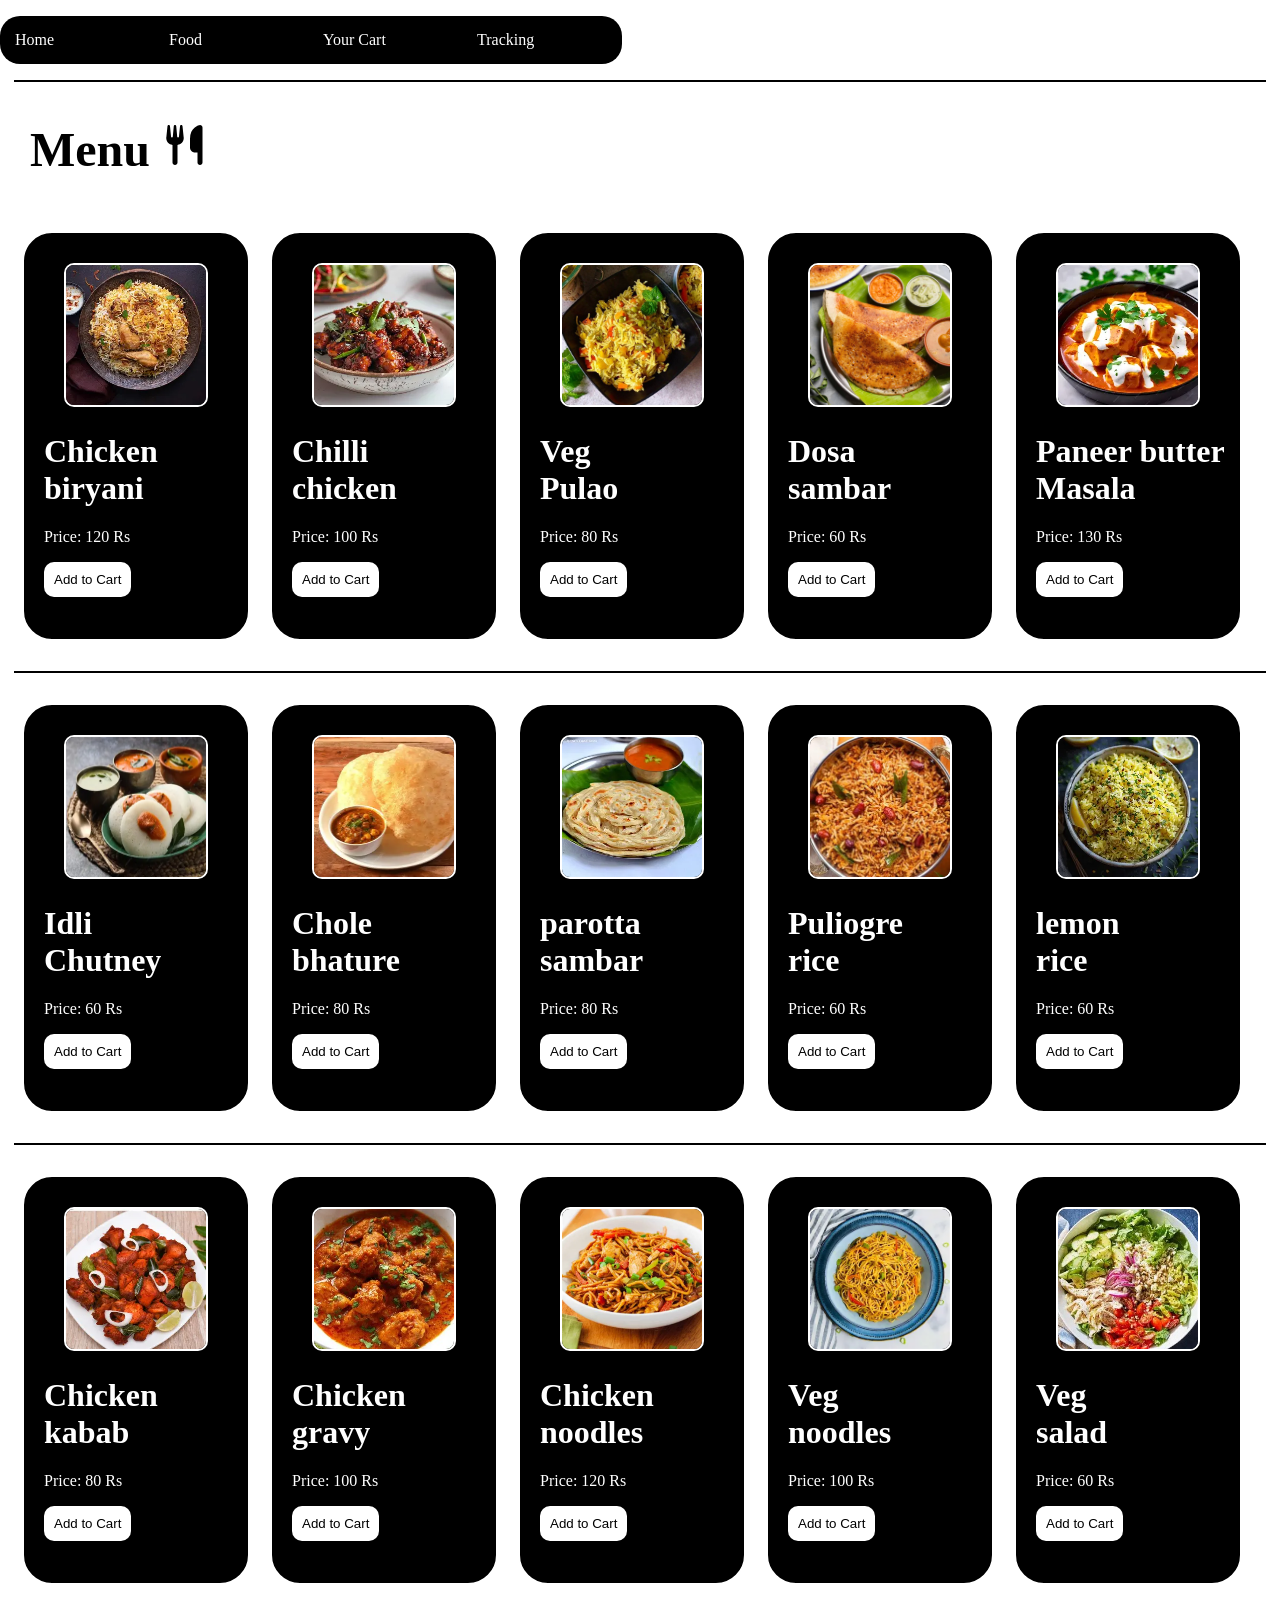
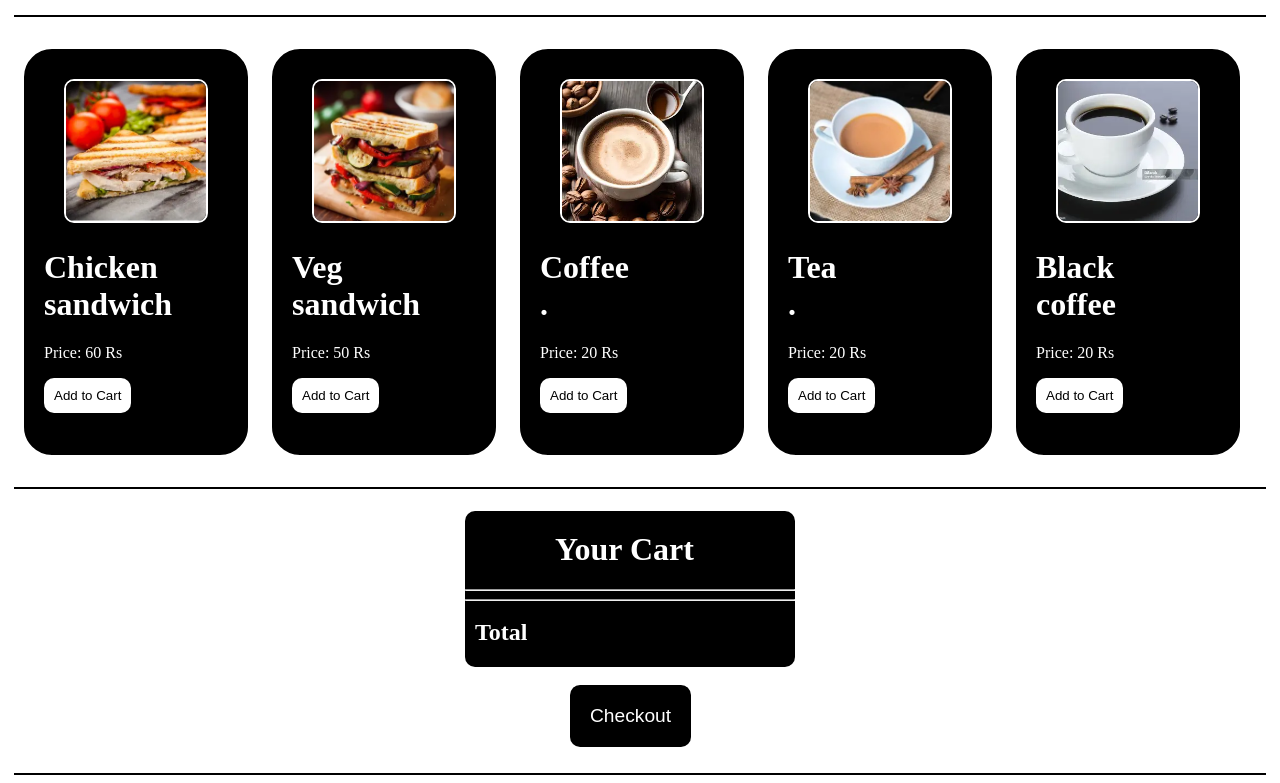
<file: food/food.html>
<!DOCTYPE html>
<html lang="en">

<head>
    <meta charset="UTF-8">
    <meta name="viewport" content="width=device-width, initial-scale=1.0">

    <link rel="stylesheet" href="food.css">

    <title>Sapthagiri Online Canteen - Food Menu</title>
</head>

<body>

    <nav id="navbar">
        <ul>
            <a href="/index.html"><li>Home</li></a>
            <a href="food.html"><li>Food</li></a>
            <a href="../cart/cart.html"><li>Your Cart</li></a>
            <a href="../track/track.html"><li>Tracking</li></a>
        </ul>
    </nav>

    <hr style="border:1px solid black; width:1250px;">

    <div id="menu">
        <h1 id="menuname">Menu</h1>
        <img src="../assets/utensils-solid-full.svg" alt="Menu" id="fork">
    </div>


    <!-- First Row -->
    <div id="toptrends">

        <div class="toptrend">
            <img src="../assets/OIP.webp" alt="Chicken biryani">
            <h1>Chicken <br> biryani</h1>
            <p>Price: 120 Rs</p>
            <button class="addbtn" onclick="addfood('Chicken biryani',120)">Add to Cart</button>
        </div>

        <div class="toptrend">
            <img src="../assets/OIP2.webp" alt="Chilli chicken">
            <h1>Chilli <br>chicken</h1>
            <p>Price: 100 Rs</p>
            <button class="addbtn" onclick="addfood('Chilli chicken',100)">Add to Cart</button>
        </div>

        <div class="toptrend">
            <img src="../assets/OIP3.jpeg" alt="Veg pulao">
            <h1>Veg <br> Pulao</h1>
            <p>Price: 80 Rs</p>
            <button class="addbtn" onclick="addfood('Veg pulao',80)">Add to Cart</button>
        </div>

        <div class="toptrend">
            <img src="../assets/OIP4.jpg" alt="Dosa sambar">
            <h1>Dosa <br> sambar</h1>
            <p>Price: 60 Rs</p>
            <button class="addbtn" onclick="addfood('Dosa sambar',60)">Add to Cart</button>
        </div>

        <div class="toptrend">
            <img src="../assets/OIP5.webp" alt="Paneer butter masala">
            <h1>Paneer butter Masala</h1>
            <p>Price: 130 Rs</p>
            <button class="addbtn" onclick="addfood('Paneer butter Masala',130)">Add to Cart</button>
        </div>

    </div>

    <hr style="border:1px solid black; width:1250px;">
    <!-- Second Row -->
    <div id="toptrends">

        <div class="toptrend">
            <img src="../assets/OIP6.webp" alt="Idli chutney">
            <h1>Idli <br> Chutney</h1>
            <p>Price: 60 Rs</p>
            <button class="addbtn" onclick="addfood('Idli chutney',60)">Add to Cart</button>
        </div>

        <div class="toptrend">
            <img src="../assets/OIP7.webp" alt="Chole bhature">
            <h1>Chole <br>bhature</h1>
            <p>Price: 80 Rs</p>
            <button class="addbtn" onclick="addfood('Chole bhature',80)">Add to Cart</button>
        </div>

        <div class="toptrend">
            <img src="../assets/OIP8.webp" alt="Parotta sambar">
            <h1>parotta <br> sambar</h1>
            <p>Price: 80 Rs</p>
            <button class="addbtn" onclick="addfood('Parotta sambar',80)">Add to Cart</button>
        </div>

        <div class="toptrend">
            <img src="../assets/OIP9.jpg" alt="Puliogre rice">
            <h1>Puliogre <br> rice</h1>
            <p>Price: 60 Rs</p>
            <button class="addbtn" onclick="addfood('Puliogre rice',60)">Add to Cart</button>
        </div>

        <div class="toptrend">
            <img src="../assets/OIP10.webp" alt="Lemon rice">
            <h1>lemon <br> rice</h1>
            <p>Price: 60 Rs</p>
            <button class="addbtn" onclick="addfood('lemon rice',60)">Add to Cart</button>
        </div>

    </div>

     <hr style="border:1px solid black; width:1250px;">
    <!-- Third Row -->
    <div id="toptrends">

        <div class="toptrend">
            <img src="../assets/OIP11.webp" alt="Chicken kabab">
            <h1>Chicken <br> kabab</h1>
            <p>Price: 80 Rs</p>
            <button class="addbtn" onclick="addfood('Chicken kabab',80)">Add to Cart</button>
        </div>

        <div class="toptrend">
            <img src="../assets/OIP12.jpg" alt="Chicken gravy">
            <h1>Chicken <br>gravy</h1>
            <p>Price: 100 Rs</p>
            <button class="addbtn" onclick="addfood('Chicken gravy',100)">Add to Cart</button>
        </div>

        <div class="toptrend">
            <img src="../assets/OIP13.webp" alt="Chicken noodles">
            <h1>Chicken <br> noodles</h1>
            <p>Price: 120 Rs</p>
            <button class="addbtn" onclick="addfood('Chicken noodles',120)">Add to Cart</button>
        </div>

        <div class="toptrend">
            <img src="../assets/OIP14.webp" alt="Veg noodles">
            <h1>Veg <br> noodles</h1>
            <p>Price: 100 Rs</p>
            <button class="addbtn" onclick="addfood('Veg noodles',100)">Add to Cart</button>
        </div>

        <div class="toptrend">
            <img src="../assets/OIP15.jpg" alt="Veg salad">
            <h1>Veg <br> salad</h1>
            <p>Price: 60 Rs</p>
            <button class="addbtn" onclick="addfood('salad',60)">Add to Cart</button>
        </div>

    </div>

    <hr style="border:1px solid black; width:1250px;">

    <!-- Fourth Row -->
    <div id="toptrends">

        <div class="toptrend">
            <img src="../assets/OIP16.webp" alt="Chicken sandwich">
            <h1>Chicken <br> sandwich</h1>
            <p>Price: 60 Rs</p>
            <button class="addbtn" onclick="addfood('Chicken sandwich',60)">Add to Cart</button>
        </div>

        <div class="toptrend">
            <img src="../assets/OIP17.webp" alt="Veg sandwich">
            <h1>Veg <br>sandwich</h1>
            <p>Price: 50 Rs</p>
            <button class="addbtn" onclick="addfood('Veg sandwich',50)">Add to Cart</button>
        </div>

        <div class="toptrend">
            <img src="../assets/OIP18.webp" alt="Coffee">
            <h1>Coffee <br> .</h1>
            <p>Price: 20 Rs</p>
            <button class="addbtn" onclick="addfood('coffee',20)">Add to Cart</button>
        </div>

        <div class="toptrend">
            <img src="../assets/OIP19.jpg" alt="Tea">
            <h1>Tea <br> .</h1>
            <p>Price: 20 Rs</p>
            <button class="addbtn" onclick="addfood('tea',20)">Add to Cart</button>
        </div>

        <div class="toptrend">
            <img src="../assets/OIP20.webp" alt="Black coffee">
            <h1>Black <br> coffee</h1>
            <p>Price: 20 Rs</p>
            <button class="addbtn" onclick="addfood('black coffee',20)">Add to Cart</button>
        </div>

    </div>

    <hr style="border:1px solid black; width:1250px;">


    <div id="bill">
        <h1 id="cart">Your Cart</h1>
        <hr>
        <div id="divv">
            
        </div>
        <hr>
        <div class="food-item">
            <h2 style="margin: 0px;">Total</h2>
            <h3 id="total"></h3>
        </div>

        
    </div>
    <br>
    <a href="/cart/cart.html"><button id="checkbtn">Checkout</button></a>
    <br>
    <br>
    

    <hr style="border:1px solid black; width:1250px;">
    
    <script src="food.js"></script>

</body>
</html>
</file>
<file: food/food.css>
body{
    margin: 0px;

}

#navbar{
    width:622px;
    background-color: black;
    border-radius: 20px;
}

#navbar ul{
    padding: 5px;
    text-decoration: none;

}
#navbar li{
    width: 80px;
    padding-left:50px ;
    color: white;
    padding: 10px;
    padding-right: 60px;
    display: inline-block;
    transition: all 0.3s ease-in;

}

#navbar li:hover{
    color: black;
    border-radius: 20px;
    background-color: hsl(0, 0%, 80%);
}



#menuname{
    margin-left:30px ;
    font-size: 3rem;
}

#menu{
    display: inline-flex;
}

#fork{
    margin-top: 30px;
    margin-left: 10px;
    width: 50px;
    height: 50px;
}



#toptrends{
    border: 2px solid white;
    border-radius: 20px;
    display: inline-flex;
    width: 1230px;
    height: 430px;
    padding: 10px;
    background-color: white;
}


.toptrend img{
    border: 2px solid;
    border-radius: 10px;
    margin-top: 30px;
    margin-right: 40px;
    margin-left: 40px;
    height: 140px;
    width:140px;
    background-color: hsl(0, 0%, 50%);
}


.toptrend{
    width:300px;
    color: white;
    background-color: black;
    border: 2px solid;
    border-radius: 30px;
    margin: 10px;
}

.toptrend h1,p,button{
    margin-left:20px;
}


.toptrend button{
    color:black;
    background-color:white;
    border: 0px;
    border-radius: 10px;
    padding: 10px;
    
}

.toptrend button:hover{
    background-color: hsl(0, 0%, 80%);
}

.toptrend button:active{
    background-color: hsl(0, 0%, 70%);
}

.food-item {
    display: flex;
    justify-content: space-between;
    width: 300px;
    padding: 10px;
}

#bill{
    border-radius: 10px;
    width: 330px;
    margin-left: 465px;
    color: white;
    background-color: black;
}

#cart{
    padding-top: 20px;
    margin-left: 90px;
}

#checkbtn{
    margin-left: 570px ;
    padding: 20px;
    background-color:hsl(0, 0%, 0%);
    color:white;
    border:0px;
    border-radius:10px;
    font-size: 1.2rem;
    transition: border-radius 0.3s ease;
}


#checkbtn:hover{
    border-radius: 20px;
    background-color: hsl(0, 0%, 20%);
}

#checkbtn:active{
    background-color: hsl(0, 0%, 30%);
}
</file>
